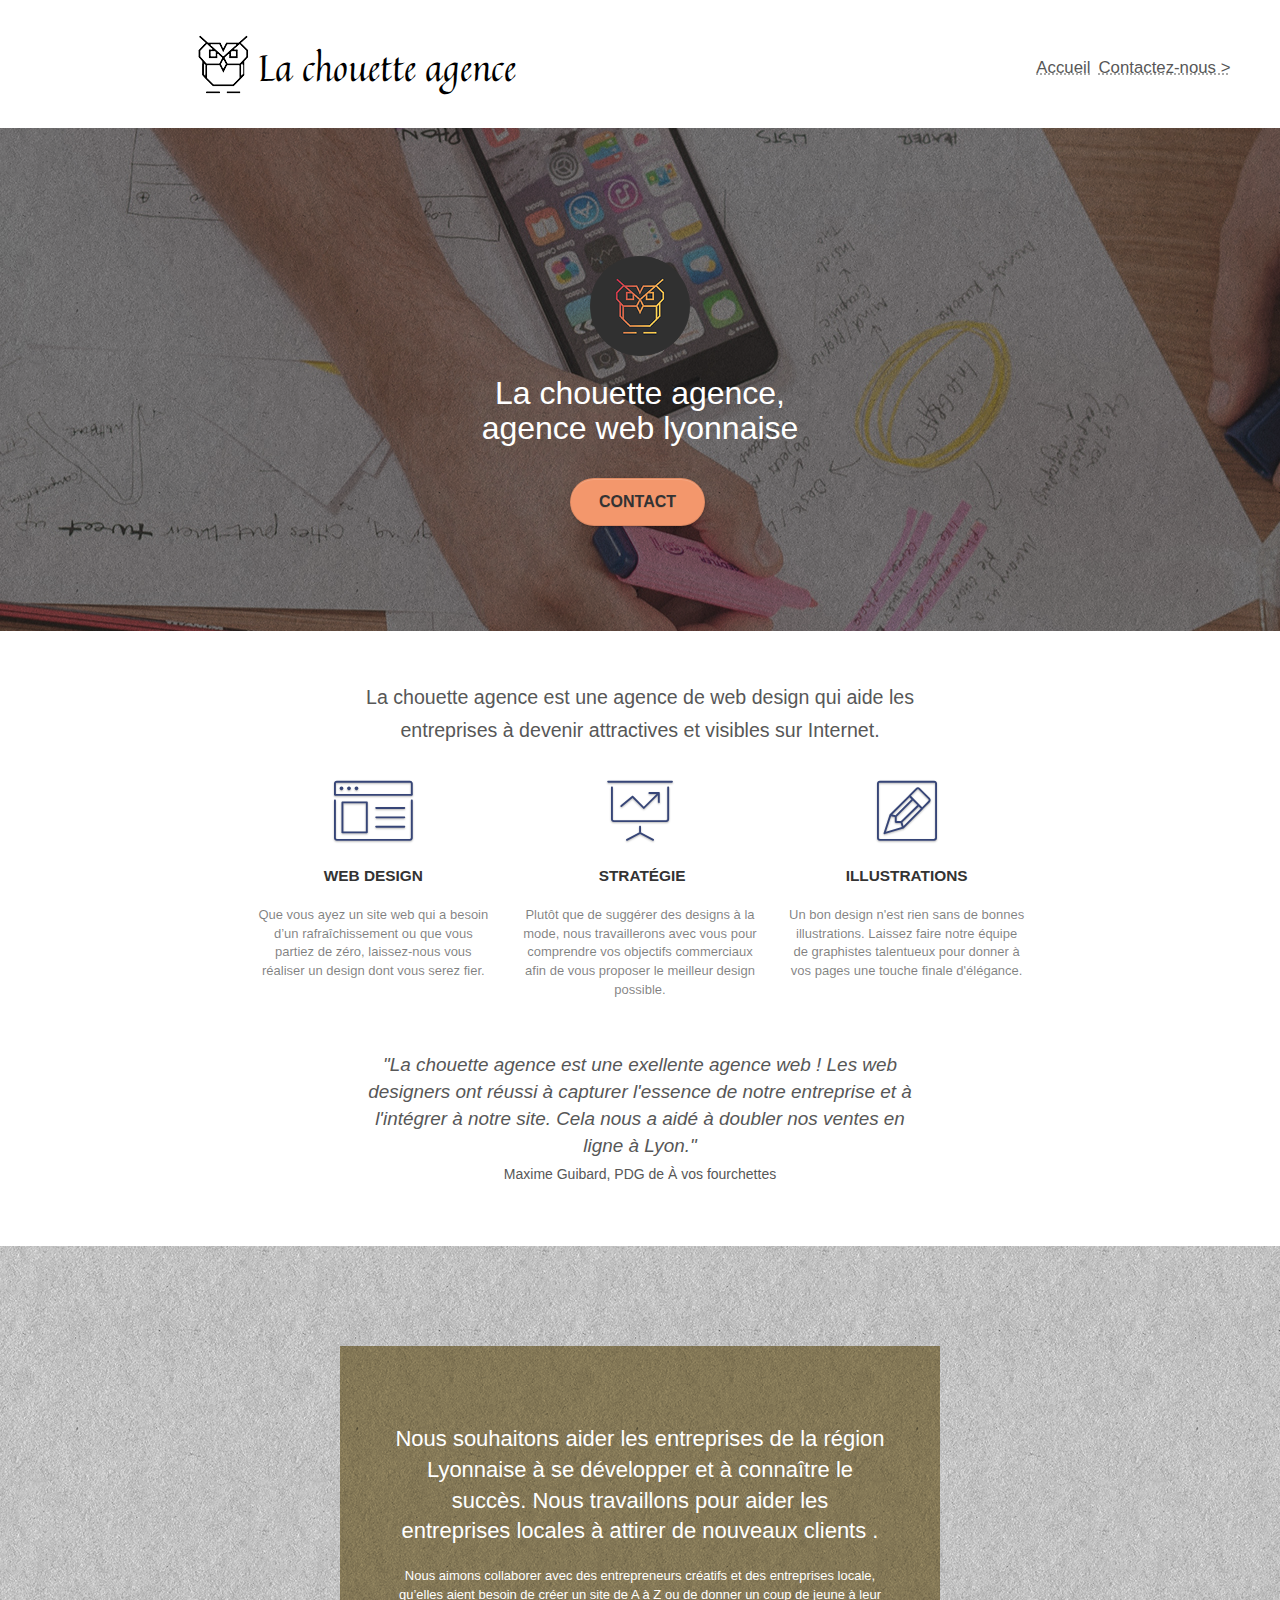
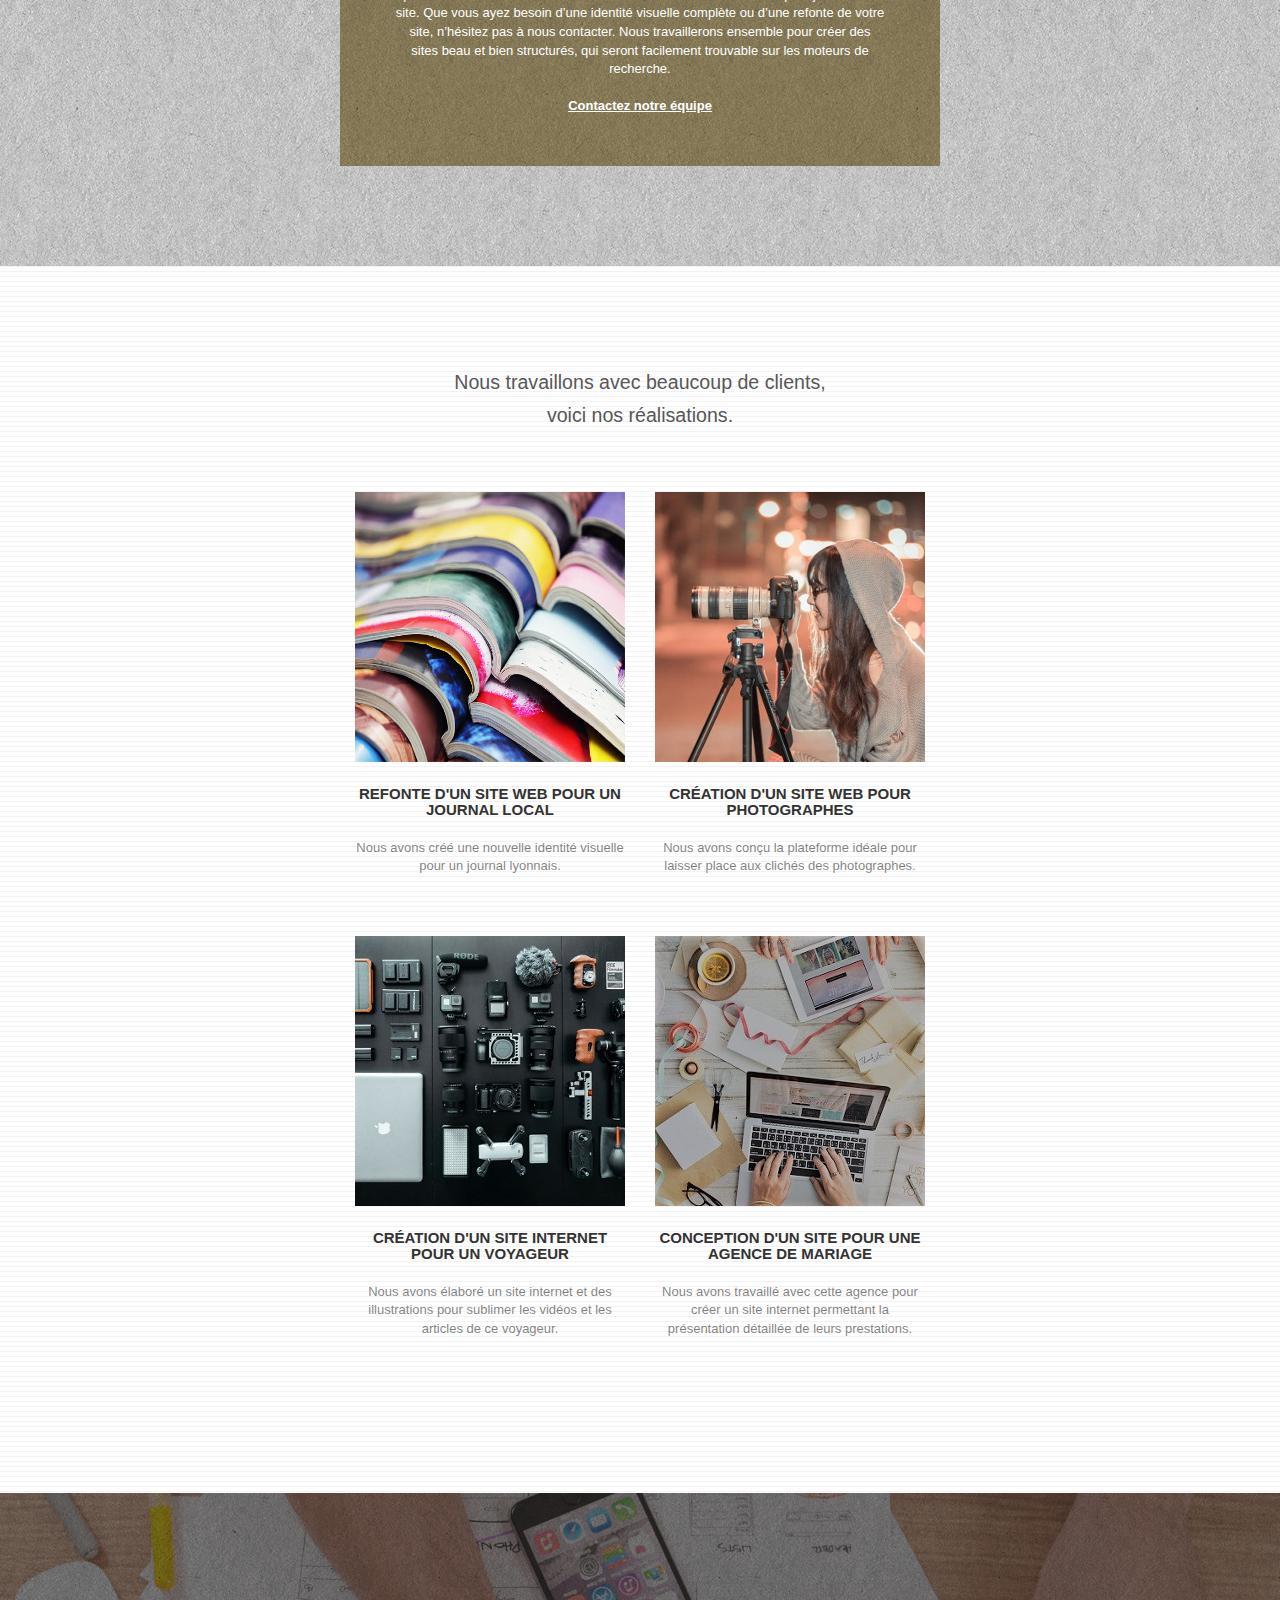
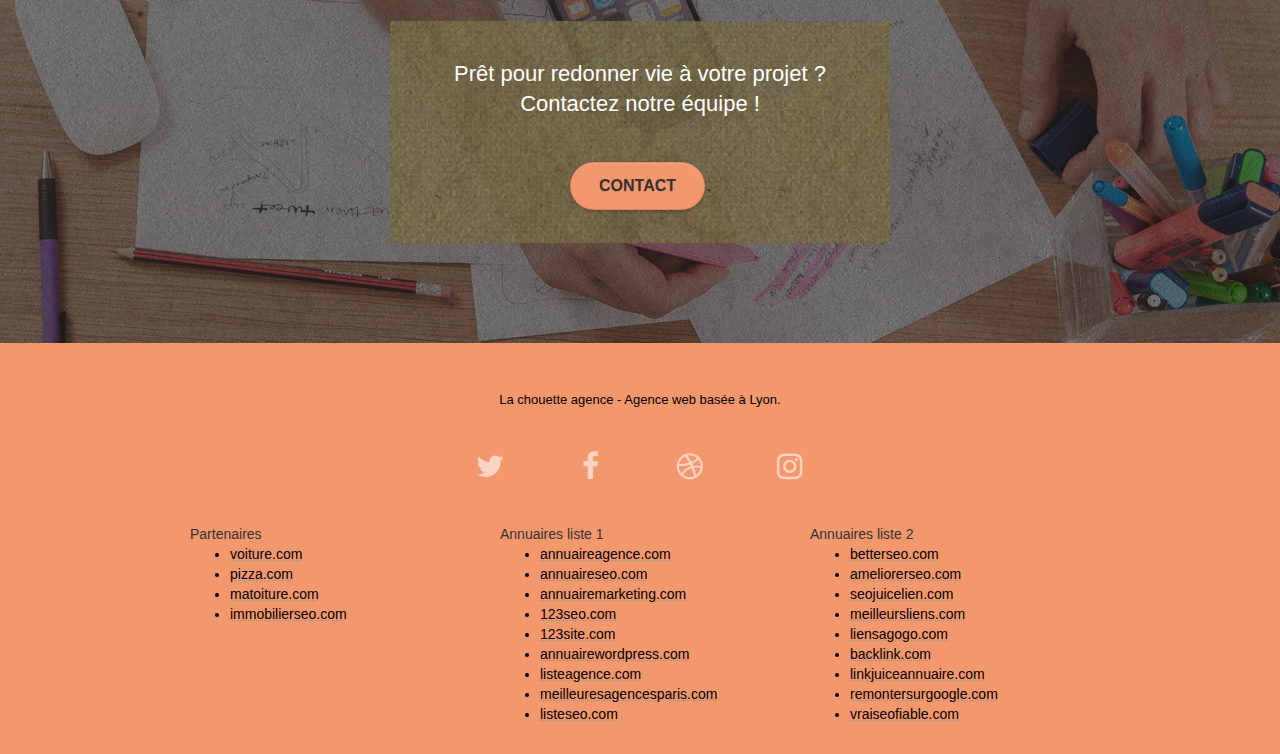
<file: index.html>
<!doctype html>
<html lang="fr-FR">

  <head>
      <meta charset="utf-8">
      <meta name="keywords" content="seo, google, site web, site internet, agence design lyon, agence design, agence design,agence design,agence design,agence design,agence design,agence design,agence design,agence design">
      <meta name="description" content="La chouette agence est une agence de webdesign sur Lyonnaise, prenez contact avec nous pour réaliser vos projets web et communications graphiques. Découvrez notre site internet pour découvrire notre traille.">
      <meta name="robots" content="all" />
      <meta name="viewport" content="width=device-width, initial-scale=1.0, viewport-fit=cover">
      <link rel="shortcut icon" type="image/png" href="favicon.jpg">

      <link rel="stylesheet" type="text/css" href="./css/bootstrap.min.css">
      <link rel="stylesheet" type="text/css" href="style.min.css">
      <link rel="stylesheet" type="text/css" href="./css/font-awesome.css">
      <link rel="stylesheet" type="text/css" href="./css/et-line.css">

      <script src="./js/jquery-2.1.0.js"></script>
      <script src="./js/bootstrap.js"></script>
      <script src="./js/blocs.js"></script>
      <script src="./js/jquery.touchSwipe.js" defer></script>
      <script src="./js/gmaps.js"></script>

      <title>Présentation de la Chouette Agence</title>

      <!-- Analytics -->

      <!-- Analytics END -->

  </head>

  <body>
      <div class="top">

          <header>
              <div class="titre">

                  <div class="chouette">
                      <img src="img/chouette.png" alt="Logo de la chouette agence">
                  </div>
                  <div class="nom">
                      <h1><a href="index.html">La chouette agence</a></h1>
                  </div>
              </div>

          </header>

          <nav>
              <ul>
                  <li>
                      <a href="index.html">Accueil</a>
                  </li>
                  <li>
                      <a href="contact.html">Contactez-nous &gt;</a>
                  </li>
              </ul>
          </nav>

      </div>
      <!-- Principal conteneur -->
      <div class="page-container">

          <!-- bloc-0 -->

          <!-- bloc-0 END -->

          <!-- bloc-1-presentation -->
          <div class="bloc bgc-dark-slate-blue bg-banniere d-bloc bg-t-edge bloc-bg-texture texture-paper b-parallax" id="bloc-1-hero">
              <div class="container bloc-lg">
                  <div class="row tight-width-whitespace">
                      <div class="col-sm-12">
                          <img src="img/logo.png" class="center-block image-resize-mode" width="100" alt="La chouette agence, agence web paris, création logo paris" />
                          <h1 class="text-center hero-bloc-text tc-white ">La chouette agence,
                            <br> agence web lyonnaise</h1>
                          <div class="text-center">
                              <a href="contact.html" class="btn btn-lg btn-clean btn-rd cta-hero btn-atomic-tangerine" id="cta-hero">Contact</a>
                          </div>
                      </div>
                  </div>
              </div>
          </div>
          <!-- bloc-1-presentation END -->

          <!-- bloc-2-services -->
          <div class="bloc bgc-white l-bloc" id="bloc-2-services">
              <div class="container bloc-md">

                  <div class="texte text-center">
                      <p>La chouette agence est une agence de web design qui aide les entreprises à devenir attractives et visibles sur Internet.</p>
                  </div>

                  <div class="row voffset-lg med-width-whitespace">
                      <div class="col-sm-4">
                          <div class="text-center">
                              <span class="et-icon-browser sm-shadow icon-dark-slate-blue icons icon-lg"></span>
                          </div>
                          <h2 class="titreIcons mg-md text-center">Web design</h2>
                          <p class="text-center ">Que vous ayez un site web qui a besoin d&rsquo;un rafraîchissement ou que vous partiez de zéro, laissez-nous vous réaliser un design dont vous serez fier.</p>
                      </div>
                      <div class="col-sm-4">
                          <div class="text-center">
                              <span class="et-icon-presentation sm-shadow icon-dark-slate-blue icons icon-lg"></span>
                          </div>
                          <h2 class="titreIcons mg-md text-center">&nbsp;Stratégie</h2>
                          <p class="text-center ">Plutôt que de suggérer des designs à la mode, nous travaillerons avec vous pour comprendre vos objectifs commerciaux afin de vous proposer le meilleur design possible.
                            <br></p>
                      </div>
                      <div class="col-sm-4">
                          <div class="text-center">
                              <span class="et-icon-edit sm-shadow icon-dark-slate-blue icons icon-lg"></span>
                          </div>
                          <h2 class="titreIcons mg-md text-center">Illustrations</h2>
                          <p class="text-center ">Un bon design n'est rien sans de bonnes illustrations. Laissez faire notre équipe de graphistes talentueux pour donner à vos pages une touche finale d'élégance.</p>
                      </div>
                  </div>

                  <div class="texteCitation text-center">
                      <p>"La chouette agence est une exellente agence web ! Les web designers ont réussi à capturer l'essence de notre entreprise et à l'intégrer à notre site. Cela nous a aidé à doubler nos ventes en ligne à Lyon."
                          <br> <span>Maxime Guibard, PDG de À vos fourchettes</span> </p>
                  </div>

              </div>
          </div>
          <!-- bloc-2-services END -->

          <!-- bloc-3-what-i-do -->
          <div class="bloc tc-white bgc-atomic-tangerine bg-presentation d-bloc bloc-bg-texture texture-paper b-parallax" id="bloc-3-what-i-do">
              <div class="container bloc-lg">
                  <div class="row tight-width-whitespace black-background">
                      <div class="col-sm-12">
                          <h2 class="mg-md text-center tc-white">Nous souhaitons aider les entreprises de la région Lyonnaise à se développer et à connaître le succès. Nous travaillons pour aider les entreprises locales à attirer de nouveaux clients .
                            <br></h2>
                          <p class="text-center white">
                              Nous aimons collaborer avec des entrepreneurs créatifs et des entreprises locale, qu’elles aient besoin de créer un site de A à Z ou de donner un coup de jeune à leur site. Que vous ayez besoin d’une identité visuelle complète ou d’une refonte de votre site, n’hésitez pas à nous contacter. Nous travaillerons ensemble pour créer des sites beau et bien structurés, qui seront facilement trouvable sur les moteurs de recherche.
                              <br>
                              <br><a class="ltc-white bold-link" href="contact.html">Contactez notre équipe</a>
                              <br>
                          </p>
                      </div>
                  </div>
              </div>
          </div>
          <!-- bloc-3-what-i-do END -->

          <!-- bloc-4-portfolio -->
          <div class="bloc bgc-white bg-lines-h2-bg bg-repeat l-bloc" id="bloc-4-portfolio">
              <div class="container bloc-lg">
                  <div class="row">
                      <div class="texte text-center">
                          <p>Nous travaillons avec beaucoup de clients,
                              <br>voici nos réalisations. </p>
                      </div>
                  </div>
                  <div class="row tight-width-whitespace portfolio-row">
                      <div class="col-sm-6">
                          <a href="#" data-lightbox="img/1.jpg" data-gallery-id="gallery-1" data-caption="Refonte d'un site web pour un journal local" data-frame="snapshot-lb"><img src="img/1.jpg" alt="Une photo représentant des magazines insérés les uns dans les autres. Photo illustrant refonte site web journal" class="img-responsive portfolio-thumb" /></a>
                          <h3 class="mg-md text-center">Refonte d'un site web pour un journal local</h3>
                          <p class="text-center">Nous avons créé une nouvelle identité visuelle pour un journal lyonnais.</p>
                      </div>
                      <div class="col-sm-6">
                          <a href="#" data-lightbox="img/2.jpg" data-gallery-id="gallery-1" data-caption="Création d'un site web pour photographes" data-frame="snapshot-lb"><img src="img/2.jpg" class="img-responsive portfolio-thumb" alt="Une photo représentant une photographe derrière son appareil photo qui est posé sur un trépied. La scène se passe de nuit, à l’extérieure. En arrière plan, on voit les lumières de la ville sous forme de hello floues. Photo illustrant la création d'un site web pour photographes" /></a>
                          <h3 class="mg-md text-center">Création d'un site web pour photographes</h3>
                          <p class="text-center">Nous avons conçu la plateforme idéale pour laisser place aux clichés des photographes.</p>
                      </div>
                  </div>
                  <div class="row tight-width-whitespace portfolio-row">
                      <div class="col-sm-6">
                          <a href="#" data-lightbox="img/3.jpg" data-gallery-id="gallery-1" data-caption="Création d'un site internet pour un voyageur" data-frame="snapshot-lb"><img src="img/3.jpg" class="img-responsive portfolio-thumb" alt="Une photo représentant du matériel de prise de vue, un drone et un ordinateur, vus du dessus. Photo illustrant la création d'un site web pour voyageur." /></a>
                          <h3 class="mg-md text-center">Création d'un site internet pour un voyageur</h3>
                          <p class="text-center">Nous avons élaboré un site internet et des illustrations pour sublimer les vidéos et les articles de ce voyageur.</p>
                      </div>
                      <div class="col-sm-6">
                          <a href="#" data-lightbox="img/4.jpg" data-gallery-id="gallery-1" data-caption="Conception d'un site pour une agence de mariage" data-frame="snapshot-lb"><img src="img/4.jpg" class="img-responsive portfolio-thumb" alt="Une photo vu du dessus, représentant une table de travaill, sur laquelle deux perssones travaillent sur un ordinateur et une tablette. Photo illustrant la création d'un site web pour agence de mariage" /></a>
                          <h3 class="mg-md text-center">Conception d'un site pour une agence de mariage</h3>
                          <p class="text-center">Nous avons travaillé avec cette agence pour créer un site internet permettant la présentation détaillée de leurs prestations.</p>
                      </div>
                  </div>
              </div>
          </div>
          <!-- bloc-4-portfolio END -->

          <!-- bloc-5-cta -->
          <div class="bloc bgc-dark-slate-blue bg-banniere d-bloc bloc-bg-texture texture-paper" id="bloc-5-cta">
              <div class="container bloc-lg">
                  <div class="row">
                      <div class="col-sm-12 text-center">
                          <div class="fondCouleur">
                              <h2 class="mg-md text-center tc-white">Prêt pour redonner vie à votre projet ?
                                <br>Contactez notre équipe !</h2>
                              <a href="contact.html" class="btn btn-atomic-tangerine btn-clean btn-rd btn-lg cta-hero">Contact</a>
                          </div>
                      </div>
                  </div>
              </div>
          </div>
          <!-- bloc-5-cta END -->

          <footer>

              <div class="container bloc-sm">
                  <div class="row">
                      <div class="col-sm-12">
                          <p class="text-center">La chouette agence - Agence web basée à Lyon.
                                                <br></p>
                          <div class="row row-no-gutters social">
                              <div class="col-sm-3">
                                  <div class="text-center">
                                      <a class="social" href="https://twitter.com/"><span class="fa fa-twitter icon-md"></span></a>
                                  </div>
                              </div>
                              <div class="col-sm-3">
                                  <div class="text-center">
                                      <a class="social" href="https://facebook.com/"><span class="fa fa-facebook icon-md"></span></a>
                                  </div>
                              </div>
                              <div class="col-sm-3">
                                  <div class="text-center">
                                      <a class="social" href="https://dribbble.com/ "><span class="fa fa-dribbble icon-md"></span></a>
                                  </div>
                              </div>
                              <div class="col-sm-3">
                                  <div class="text-center">
                                      <a class="social" href="https://www.instagram.com/"><span class="fa fa-instagram icon-md"></span></a>
                                  </div>
                              </div>

                          </div>
                          <div class="row">
                              <div class="col-sm-4">
                                  Partenaires
                                  <ul>
                                      <li><a href="voiture.com">voiture.com</a></li>
                                      <li><a href="pizza.com">pizza.com</a></li>
                                      <li><a href="matoiture.com">matoiture.com</a></li>
                                      <li><a href="immobilierseo.com">immobilierseo.com</a></li>
                                  </ul>
                              </div>
                              <div class="col-sm-4">
                                  Annuaires liste 1
                                  <ul>
                                      <li><a href="annuaireagence.com">annuaireagence.com</a></li>
                                      <li><a href="annuaireseo.com">annuaireseo.com</a></li>
                                      <li><a href="annuairemarketing.com">annuairemarketing.com</a></li>
                                      <li><a href="123seoture.com">123seo.com</a></li>
                                      <li><a href="123site.com">123site.com</a></li>
                                      <li><a href="annuairewordpress.com">annuairewordpress.com</a></li>
                                      <li><a href="listeagence.com">listeagence.com</a></li>
                                      <li><a href="meilleuresagencesparis.com">meilleuresagencesparis.com</a></li>
                                      <li><a href="listeseo.com">listeseo.com</a></li>
                                  </ul>
                              </div>
                              <div class="col-sm-4">
                                  Annuaires liste 2
                                  <ul>
                                      <li><a href="betterseo.com">betterseo.com</a></li>
                                      <li><a href="ameliorerseo.com">ameliorerseo.com</a></li>
                                      <li><a href="seojuicelien.com">seojuicelien.com</a></li>
                                      <li><a href="meilleursliens.com">meilleursliens.com</a></li>
                                      <li><a href="liensagogo.com">liensagogo.com</a></li>
                                      <li><a href="backlink.com">backlink.com</a></li>
                                      <li><a href="linkjuiceannuaire.com">linkjuiceannuaire.com</a></li>
                                      <li><a href="remontersurgoogle.com">remontersurgoogle.com</a></li>
                                      <li><a href="vraiseofiable.com">vraiseofiable.com</a></li>
                                  </ul>
                              </div>
                          </div>
                      </div>
                  </div>
              </div>

          </footer>

      </div>
      <!-- Principal conteneur END -->

  </body>

</html>
</file>
<file: css/et-line.css>
@font-face{font-family:et-line;src:url(../fonts/et-line.eot);src:url(../fonts/et-line.eot?#iefix) format('embedded-opentype'),url(../fonts/et-line.woff) format('woff'),url(../fonts/et-line.ttf) format('truetype'),url(../fonts/et-line.svg#et-line) format('svg');font-weight:400;font-style:normal}.et-icon-adjustments,.et-icon-alarmclock,.et-icon-anchor,.et-icon-aperture,.et-icon-attachment,.et-icon-bargraph,.et-icon-basket,.et-icon-beaker,.et-icon-bike,.et-icon-book-open,.et-icon-briefcase,.et-icon-browser,.et-icon-calendar,.et-icon-camera,.et-icon-caution,.et-icon-chat,.et-icon-circle-compass,.et-icon-clipboard,.et-icon-clock,.et-icon-cloud,.et-icon-compass,.et-icon-desktop,.et-icon-dial,.et-icon-document,.et-icon-documents,.et-icon-download,.et-icon-dribbble,.et-icon-edit,.et-icon-envelope,.et-icon-expand,.et-icon-facebook,.et-icon-flag,.et-icon-focus,.et-icon-gears,.et-icon-genius,.et-icon-gift,.et-icon-global,.et-icon-globe,.et-icon-googleplus,.et-icon-grid,.et-icon-happy,.et-icon-hazardous,.et-icon-heart,.et-icon-hotairballoon,.et-icon-hourglass,.et-icon-key,.et-icon-laptop,.et-icon-layers,.et-icon-lifesaver,.et-icon-lightbulb,.et-icon-linegraph,.et-icon-linkedin,.et-icon-lock,.et-icon-magnifying-glass,.et-icon-map,.et-icon-map-pin,.et-icon-megaphone,.et-icon-mic,.et-icon-mobile,.et-icon-newspaper,.et-icon-notebook,.et-icon-paintbrush,.et-icon-paperclip,.et-icon-pencil,.et-icon-phone,.et-icon-picture,.et-icon-pictures,.et-icon-piechart,.et-icon-presentation,.et-icon-pricetags,.et-icon-printer,.et-icon-profile-female,.et-icon-profile-male,.et-icon-puzzle,.et-icon-quote,.et-icon-recycle,.et-icon-refresh,.et-icon-ribbon,.et-icon-rss,.et-icon-sad,.et-icon-scissors,.et-icon-scope,.et-icon-search,.et-icon-shield,.et-icon-speedometer,.et-icon-strategy,.et-icon-streetsign,.et-icon-tablet,.et-icon-target,.et-icon-telescope,.et-icon-toolbox,.et-icon-tools,.et-icon-tools-2,.et-icon-trophy,.et-icon-tumblr,.et-icon-twitter,.et-icon-upload,.et-icon-video,.et-icon-wallet,.et-icon-wine{font-family:et-line;font-style:normal;font-weight:400;font-variant:normal;text-transform:none;line-height:1;-webkit-font-smoothing:antialiased;-moz-osx-font-smoothing:grayscale;display:inline-block}.et-icon-mobile:before{content:"\e000"}.et-icon-laptop:before{content:"\e001"}.et-icon-desktop:before{content:"\e002"}.et-icon-tablet:before{content:"\e003"}.et-icon-phone:before{content:"\e004"}.et-icon-document:before{content:"\e005"}.et-icon-documents:before{content:"\e006"}.et-icon-search:before{content:"\e007"}.et-icon-clipboard:before{content:"\e008"}.et-icon-newspaper:before{content:"\e009"}.et-icon-notebook:before{content:"\e00a"}.et-icon-book-open:before{content:"\e00b"}.et-icon-browser:before{content:"\e00c"}.et-icon-calendar:before{content:"\e00d"}.et-icon-presentation:before{content:"\e00e"}.et-icon-picture:before{content:"\e00f"}.et-icon-pictures:before{content:"\e010"}.et-icon-video:before{content:"\e011"}.et-icon-camera:before{content:"\e012"}.et-icon-printer:before{content:"\e013"}.et-icon-toolbox:before{content:"\e014"}.et-icon-briefcase:before{content:"\e015"}.et-icon-wallet:before{content:"\e016"}.et-icon-gift:before{content:"\e017"}.et-icon-bargraph:before{content:"\e018"}.et-icon-grid:before{content:"\e019"}.et-icon-expand:before{content:"\e01a"}.et-icon-focus:before{content:"\e01b"}.et-icon-edit:before{content:"\e01c"}.et-icon-adjustments:before{content:"\e01d"}.et-icon-ribbon:before{content:"\e01e"}.et-icon-hourglass:before{content:"\e01f"}.et-icon-lock:before{content:"\e020"}.et-icon-megaphone:before{content:"\e021"}.et-icon-shield:before{content:"\e022"}.et-icon-trophy:before{content:"\e023"}.et-icon-flag:before{content:"\e024"}.et-icon-map:before{content:"\e025"}.et-icon-puzzle:before{content:"\e026"}.et-icon-basket:before{content:"\e027"}.et-icon-envelope:before{content:"\e028"}.et-icon-streetsign:before{content:"\e029"}.et-icon-telescope:before{content:"\e02a"}.et-icon-gears:before{content:"\e02b"}.et-icon-key:before{content:"\e02c"}.et-icon-paperclip:before{content:"\e02d"}.et-icon-attachment:before{content:"\e02e"}.et-icon-pricetags:before{content:"\e02f"}.et-icon-lightbulb:before{content:"\e030"}.et-icon-layers:before{content:"\e031"}.et-icon-pencil:before{content:"\e032"}.et-icon-tools:before{content:"\e033"}.et-icon-tools-2:before{content:"\e034"}.et-icon-scissors:before{content:"\e035"}.et-icon-paintbrush:before{content:"\e036"}.et-icon-magnifying-glass:before{content:"\e037"}.et-icon-circle-compass:before{content:"\e038"}.et-icon-linegraph:before{content:"\e039"}.et-icon-mic:before{content:"\e03a"}.et-icon-strategy:before{content:"\e03b"}.et-icon-beaker:before{content:"\e03c"}.et-icon-caution:before{content:"\e03d"}.et-icon-recycle:before{content:"\e03e"}.et-icon-anchor:before{content:"\e03f"}.et-icon-profile-male:before{content:"\e040"}.et-icon-profile-female:before{content:"\e041"}.et-icon-bike:before{content:"\e042"}.et-icon-wine:before{content:"\e043"}.et-icon-hotairballoon:before{content:"\e044"}.et-icon-globe:before{content:"\e045"}.et-icon-genius:before{content:"\e046"}.et-icon-map-pin:before{content:"\e047"}.et-icon-dial:before{content:"\e048"}.et-icon-chat:before{content:"\e049"}.et-icon-heart:before{content:"\e04a"}.et-icon-cloud:before{content:"\e04b"}.et-icon-upload:before{content:"\e04c"}.et-icon-download:before{content:"\e04d"}.et-icon-target:before{content:"\e04e"}.et-icon-hazardous:before{content:"\e04f"}.et-icon-piechart:before{content:"\e050"}.et-icon-speedometer:before{content:"\e051"}.et-icon-global:before{content:"\e052"}.et-icon-compass:before{content:"\e053"}.et-icon-lifesaver:before{content:"\e054"}.et-icon-clock:before{content:"\e055"}.et-icon-aperture:before{content:"\e056"}.et-icon-quote:before{content:"\e057"}.et-icon-scope:before{content:"\e058"}.et-icon-alarmclock:before{content:"\e059"}.et-icon-refresh:before{content:"\e05a"}.et-icon-happy:before{content:"\e05b"}.et-icon-sad:before{content:"\e05c"}.et-icon-facebook:before{content:"\e05d"}.et-icon-twitter:before{content:"\e05e"}.et-icon-googleplus:before{content:"\e05f"}.et-icon-rss:before{content:"\e060"}.et-icon-tumblr:before{content:"\e061"}.et-icon-linkedin:before{content:"\e062"}.et-icon-dribbble:before{content:"\e063"}
</file>
<file: style.min.css>
@import url("https://fonts.googleapis.com/css2?family=Quintessential&display=swap");body{margin:0;padding:0;background:#FFF;overflow-x:hidden;-webkit-font-smoothing:antialiased;-moz-osx-font-smoothing:grayscale}@media screen and (max-width: 778){body{width:779px}}a{text-decoration:underline dotted #999}a:focus{background-color:#FFB300;border-radius:3px;text-decoration:underline red}.nom a,.btn{text-decoration:none}.btn:focus{border-radius:40px}.top{display:flex;justify-content:space-around;margin:2em}header{display:flex;margin-left:11em;width:33%}header h1,header h1 a{color:black !important;font-family:'Quintessential', cursive}header img{margin-right:0.5em}@media screen and (max-width: 768px){header img{margin-top:32%}}@media screen and (max-width: 768px){header{margin-left:-3em}header h1,header h1 a{font-size:22px}}.titre{display:flex;flex-direction:row}nav{width:50%}nav ul{margin-top:4.5%;display:flex;flex-direction:row;justify-content:flex-end;list-style:none}nav li{margin-right:8px;font-size:1.2em}nav a{color:#575757}@media screen and (max-width: 768px){nav{width:40%;margin-top:2em}nav ul{flex-direction:column}nav li{font-size:1.1em;letter-spacing:-1px}}.texte,.texteCitation{margin-left:auto;margin-right:auto}.texte p,.texteCitation p{font-family:sans-serif;color:#575757}.texte{width:613px}.texte p{font-size:1.4em;font-style:normal;line-height:33px}@media screen and (max-width: 768px){.texte{width:300px}}.titreIcons{font-family:helvetica;font-size:1.1em;text-transform:uppercase;font-weight:700;color:#333 !important}.texteCitation{margin-top:3em;width:562px}.texteCitation p{font-size:1.35em;font-style:italic}.texteCitation p span{font-size:14px;font-style:normal}@media screen and (max-width: 768px){.texteCitation{width:300px}}.fondCouleur{background-image:url(img/dots-bg.png),url(img/texture-paper.png);background-color:rgba(165,147,99,0.8);width:50%;margin-left:auto;margin-right:auto;padding:2em}@media screen and (max-width: 768px){.fondCouleur{width:83%}}@media screen and (max-width: 768px){.col-sm-6 img{margin-left:auto;margin-right:auto}}.col-sm-12{margin-top:2em}a,button{transition:all .3s ease-in-out;outline:none !important}a:hover{text-decoration:none;cursor:pointer}#page-loading-blocs-notifaction{position:fixed;top:0;bottom:0;width:100%;z-index:100000;background:#fff url("img/pageload-spinner.gif") no-repeat center center}.bloc{width:100%;clear:both;background:50% 50% no-repeat;padding:0 50px;-webkit-background-size:cover;-moz-background-size:cover;-o-background-size:cover;background-size:cover;position:relative}.bloc .container{padding-left:0;padding-right:0}.bloc-lg{padding:100px 50px}.bloc-md{padding:50px}.bloc-sm{padding:20px 50px}.bg-center,.bg-l-edge,.bg-r-edge,.bg-t-edge,.bg-b-edge,.bg-tl-edge,.bg-bl-edge,.bg-tr-edge,.bg-br-edge,.bg-repeat{-webkit-background-size:auto !important;-moz-background-size:auto !important;-o-background-size:auto !important;background-size:auto !important}.bg-repeat{background:repeat}.bg-t-edge{background:top no-repeat}.bloc-bg-texture::before{content:"";background-size:2px 2px;position:absolute;top:0;bottom:0;left:0;right:0}.texture-paper::before{background:url("img/texture-paper.png");background-size:280px 280px}.b-parallax{background-attachment:fixed}.d-bloc{color:rgba(255,255,255,0.7)}.d-bloc button:hover{color:rgba(255,255,255,0.9)}.d-bloc .icon-round,.d-bloc .icon-square,.d-bloc .icon-rounded,.d-bloc .icon-semi-rounded-a,.d-bloc .icon-semi-rounded-b{border-color:rgba(255,255,255,0.9)}.d-bloc .divider-h span{border-color:rgba(255,255,255,0.2)}.d-bloc .a-btn,.d-bloc .navbar a,.d-bloc .navbar-brand,.d-bloc a .icon-sm,.d-bloc a .icon-md,.d-bloc a .icon-lg,.d-bloc a .icon-xl,.d-bloc h1 a,.d-bloc h2 a,.d-bloc h3 a,.d-bloc h4 a,.d-bloc h5 a,.d-bloc h6 a,.d-bloc p a{color:rgba(255,255,255,0.6)}.d-bloc .a-btn:hover,.d-bloc .navbar a:hover,.d-bloc .navbar-brand:hover,.d-bloc a:hover .icon-sm,.d-bloc a:hover .icon-md,.d-bloc a:hover .icon-lg,.d-bloc a:hover .icon-xl,.d-bloc h1 a:hover,.d-bloc h2 a:hover,.d-bloc h3 a:hover,.d-bloc h4 a:hover,.d-bloc h5 a:hover,.d-bloc h6 a:hover,.d-bloc p a:hover{color:#fff}.d-bloc .navbar-toggle .icon-bar{background:#fff}.d-bloc .btn-wire,.d-bloc .btn-wire:hover{color:#fff;border-color:#fff}.d-bloc .panel{color:rgba(0,0,0,0.5)}.d-bloc .panel button:hover{color:rgba(0,0,0,0.7)}.d-bloc .panel icon{border-color:rgba(0,0,0,0.7)}.d-bloc .panel .divider-h span{border-color:rgba(0,0,0,0.1)}.d-bloc .panel .a-btn{color:rgba(0,0,0,0.6)}.d-bloc .panel .a-btn:hover{color:#000}.d-bloc .panel .btn-wire,.d-bloc .panel .btn-wire:hover{color:rgba(0,0,0,0.7);border-color:rgba(0,0,0,0.3)}.d-bloc .panel,.l-bloc{color:rgba(0,0,0,0.5)}.d-bloc .panel button:hover,.l-bloc button:hover{color:rgba(0,0,0,0.7)}.l-bloc .icon-round,.l-bloc .icon-square,.l-bloc .icon-rounded,.l-bloc .icon-semi-rounded-a,.l-bloc .icon-semi-rounded-b{border-color:rgba(0,0,0,0.7)}.d-bloc .panel .divider-h span,.l-bloc .divider-h span{border-color:rgba(0,0,0,0.1)}.d-bloc .panel .a-btn,.l-bloc .a-btn,.l-bloc .navbar a,.l-bloc .navbar-brand,.l-bloc a .icon-sm,.l-bloc a .icon-md,.l-bloc a .icon-lg,.l-bloc a .icon-xl,.l-bloc h1 a,.l-bloc h2 a,.l-bloc h3 a,.l-bloc h4 a,.l-bloc h5 a,.l-bloc h6 a,.l-bloc p a{color:rgba(0,0,0,0.6)}.d-bloc .panel .a-btn:hover,.l-bloc .a-btn:hover,.l-bloc .navbar a:hover,.l-bloc .navbar-brand:hover,.l-bloc a:hover .icon-sm,.l-bloc a:hover .icon-md,.l-bloc a:hover .icon-lg,.l-bloc a:hover .icon-xl,.l-bloc h1 a:hover,.l-bloc h2 a:hover,.l-bloc h3 a:hover,.l-bloc h4 a:hover,.l-bloc h5 a:hover,.l-bloc h6 a:hover,.l-bloc p a:hover{color:#000}.l-bloc .navbar-toggle .icon-bar{color:rgba(0,0,0,0.6)}.d-bloc .panel .btn-wire,.d-bloc .panel .btn-wire:hover,.l-bloc .btn-wire,.l-bloc .btn-wire:hover{color:rgba(0,0,0,0.7);border-color:rgba(0,0,0,0.3)}.voffset{margin-top:30px}.voffset-lg{margin-top:80px}.row-no-gutters{margin-right:0;margin-left:0}.row.row-no-gutters>[class^="col-"],.row.row-no-gutters>[class*=" col-"]{padding-right:0;padding-left:0}#bloc-1-hero h1{font-size:32px}.navbar{margin-bottom:0;z-index:1}.navbar-brand{height:auto;padding:3px 15px;font-size:25px;font-weight:normal;font-weight:600;line-height:44px}.navbar-brand img{max-height:200px;margin:0 5px 0 0;display:inline}.navbar-brand img[src$=svg]{min-width:100px}.nav-center .navbar-brand img{margin:0}.navbar .nav{padding-top:2px;margin-right:-16px;float:right;z-index:1}.nav>li{float:left;margin-top:4px;font-size:16px}.navbar-nav .open .dropdown-menu>li>a{text-align:inherit}.nav>li a:hover,.nav>li a:focus{background:transparent}.navbar-toggle{margin:10px 10px 0 0;border:0px}.navbar-toggle:hover{background:transparent !important}.navbar-toggle .icon-bar{background-color:rgba(0,0,0,0.5);width:26px}.nav-invert .navbar .nav{float:left}.nav-invert .navbar-header,.nav-invert .navbar-brand{float:right;position:relative;z-index:2}@media (min-width: 768px){.site-navigation{position:absolute;top:50%;right:20px;transform:translate(0, -50%);-webkit-transform:translateY(-50%)}.nav>li .dropdown-menu a,.nav>li .dropdown-menu a:hover{color:#484848}.nav-invert .site-navigation{left:0;right:0}.nav-center{text-align:center}.nav-center .navbar-header{width:100%}.nav-center .navbar-header,.nav-center .navbar-brand,.nav-center .nav>li{float:none;display:inline-block}.nav-center .site-navigation{position:relative;width:100%;right:0;margin-right:0px;margin-top:20px}.nav-center.mini-nav .navbar-toggle{float:none;margin:10px auto 0}}.nav>li>.dropdown a{background:none !important;display:block;padding:14px 15px}nav .caret{margin:0 5px}.dropdown-menu .dropdown-menu{top:-8px;left:100%}.dropdown-menu .dropmenu-flow-right{top:100%;left:0;margin-left:-1px;border-top-left-radius:0;border-top-right-radius:0}.dropdown-menu .dropdown span{border:4px solid black;border-top-color:transparent;border-right-color:transparent;border-bottom-color:transparent;margin:6px -5px 0 0 !important;float:right}.mg-md{margin-top:10px;margin-bottom:20px}.mg-lg{margin-top:10px;margin-bottom:40px}.btn{margin:0 5px 5px 0}.btn.pull-right{margin:0 0 5px 5px}.btn-d,.btn-d:hover,.btn-d:focus{color:#FFF;background:rgba(0,0,0,0.3)}button{outline:none !important}.btn-rd{border-radius:40px}.btn-clean{border:1px solid rgba(0,0,0,0.08);border-bottom-color:rgba(0,0,0,0.1);text-shadow:0 1px 0 rgba(0,0,1,0.1);box-shadow:0 1px 3px rgba(0,0,1,0.25),inset 0 1px 0 0 rgba(255,255,255,0.15)}.icon-md{font-size:30px !important}.icon-lg{font-size:60px !important}.sm-shadow{text-shadow:0 1px 2px rgba(0,0,0,0.3)}.panel-sq,.panel-sq .panel-heading,.panel-sq .panel-footer{border-radius:0}.panel-rd{border-radius:30px}.panel-rd .panel-heading{border-radius:29px 29px 0 0}.panel-rd .panel-footer{border-radius:0 0 29px 29px}.form-control{border-color:rgba(0,0,0,0.1);box-shadow:none}.scrollToTop{width:40px;height:40px;position:fixed;bottom:20px;right:20px;opacity:0;z-index:500;transition:all .3s ease-in-out}.scrollToTop span{margin-top:6px}.showScrollTop{font-size:14px;opacity:1}a[data-lightbox]{position:relative;display:block;text-align:center}a[data-lightbox]:hover::before{content:"+";font-family:"HelveticaNeue-Light", "Helvetica Neue Light", "Helvetica Neue", Helvetica, Arial;font-size:32px;width:50px;height:50px;margin-left:-25px;border-radius:50%;background:rgba(0,0,0,0.6);color:#FFF;font-weight:100;z-index:1;position:absolute;top:50%;transform:translateY(-50%);-webkit-transform:translateY(-50%)}a[data-lightbox]:hover img{opacity:0.6;-webkit-animation-fill-mode:none;animation-fill-mode:none}#lightbox-modal{display:flex;align-items:center}#lightbox-modal .modal-dialog{width:90%;max-width:900px;margin:0 auto 0}#lightbox-modal .modal-dialog img{max-height:90vh;margin:0 auto}.lightbox-caption{padding:20px;color:#FFF;background:rgba(0,0,0,0.5);position:absolute;left:15px;right:15px;bottom:5px}.close-lightbox{color:#FFF;font-size:30px;position:absolute;top:20px;right:20px;z-index:20;background:rgba(0,0,0,0.5);border:none;line-height:30px;padding:0 9px 5px;opacity:0.3}.close-lightbox:hover,.next-lightbox:hover,.prev-lightbox:hover{opacity:1.0;color:#FFF}.next-lightbox,.prev-lightbox{font-size:20px;color:rgba(255,255,255,0.9);background:rgba(0,0,0,0.5);transition:all .2s ease-in-out;position:absolute;top:45%;z-index:1;opacity:0.4}.next-lightbox{padding:6px 8px 1px 13px;right:25px}.prev-lightbox{padding:6px 13px 1px 10px;left:25px}.snapshot-lb .modal-body{padding-bottom:45px}.snapshot-lb .lightbox-caption{padding:0;color:rgba(0,0,0,0.5);background:none}h1,h2,h3,h4,h5,h6,p,label,.btn,a{font-family:"helvetica";font-weight:400}.container{max-width:1000px}.hero-bloc-text{font-size:38px}.hero-bloc-text-sub{font-size:36px}.statement-bloc-text{line-height:26px;font-style:italic;font-size:20px;text-align:center;font-weight:lighter;max-width:520px;margin:auto auto auto auto}p{font-size:13px}@media screen and (max-width: 768px){p{font-size:14px}}.tight-width-whitespace{max-width:600px;margin:auto auto auto auto}.h1{font-size:20px;font-family:"Open Sans"}.cta-hero{margin-top:22px;color:#fff !important;text-transform:uppercase;padding:12px 28px 12px 28px;font-size:16px;font-weight:700}.social{max-width:400px;margin:auto auto auto auto}h2{font-size:22px;line-height:1.4em}h3{font-size:15px;text-transform:uppercase;font-weight:700;color:#333 !important}.med-width-whitespace{max-width:800px;margin:auto auto auto auto;box-shadow:0px 0px 0px #000000}h1{color:#333 !important}h4{color:#333 !important}.icons{margin-bottom:14px;margin-top:24px}.white{color:#fff !important}.portfolio-thumb{margin-bottom:24px}.portfolio-row{margin-bottom:44px;margin-top:50px}.avatar{box-shadow:0px 4px 9px rgba(0,0,0,0.3)}.black-background{background-color:rgba(165,147,99,0.9);padding:40px 40px 40px 40px}.bold-link{font-weight:900;text-decoration:underline !important}.bgc-white{background-color:#FFFFFF}.bgc-dark-slate-blue{background-color:#364577}footer{background-color:#F3976C}footer p,footer a,footer ul,footer li{color:black !important}footer .fa{color:#fad4c3;transition:all 400ms}footer .fa:hover{color:white}@media screen and (max-width: 768px){footer .fa{margin:.5em}}@media screen and (max-width: 768px){.row{margin-left:auto;margin-right:auto}}.row-no-gutters{margin-top:3em}.bloc-sm>div:nth-child(1)>div:nth-child(1)>div:nth-child(3){margin-top:3em}.tc-white{color:#fff !important}.btn-atomic-tangerine{background:#F3976C;color:#333 !important}.btn-atomic-tangerine:hover{background:#c27956 !important;color:#fff !important}.ltc-white{color:#fff !important}.ltc-white:hover{color:#ccc !important}.ltc-atomic-tangerine{color:#F3976C !important}.ltc-atomic-tangerine:hover{color:#c27956 !important}.icon-dark-slate-blue{color:#364577 !important;border-color:#364577 !important}.bg-dots-bg{background-image:url("img/dots-bg.png");background-color:#f3976c}.bg-lines-h2-bg{background-image:url("img/lines-h2-bg.png")}.bg-banniere{background-image:url("img/la-chouette-agence-banniere.jpg")}.bg-presentation{background-image:url("img/image-de-presentation.jpg")}@media (max-width: 1024px){.bloc{padding-left:20px;padding-right:20px}.bloc.full-width-bloc,.bloc-tile-2.full-width-bloc .container,.bloc-tile-3.full-width-bloc .container,.bloc-tile-4.full-width-bloc .container{padding-left:0;padding-right:0}}@media (max-width: 992px) and (min-width: 768px){.navbar .nav{max-width:80%}.nav-center.navbar .nav{max-width:100%}}@media only screen and (max-width: 768px) and (orientation: landscape){.b-parallax{background-attachment:scroll}}@media only screen and (max-width: 1024px) and (-webkit-min-device-pixel-ratio: 1.5){.b-parallax{background-attachment:scroll}}@media (max-width: 991px){.container{width:100%}.b-parallax{background-attachment:scroll}.page-container,#hero-bloc{overflow-x:hidden;position:relative}.bloc-group,.bloc-group .bloc{display:block;width:100%}.bloc-fill-screen .fill-bloc-top-edge,.bloc-fill-screen .fill-bloc-bottom-edge{padding:0 20px}}@media (max-width: 767px){.page-container{overflow-x:hidden;position:relative}h1,h2,h3,h4,h5,h6,p,#disqus_thread{padding-left:10px !important;padding-right:10px !important}.b-parallax{background-attachment:scroll}.navbar .nav{padding-top:0;border-top:1px solid rgba(0,0,0,0.2);float:none !important}.navbar.row{margin-left:0;margin-right:0}.site-navigation{position:inherit;transform:none;-webkit-transform:none;-ms-transform:none}.nav>li{margin-top:0;border-bottom:1px solid rgba(0,0,0,0.1);background:rgba(0,0,0,0.05);text-align:left;padding-left:15px;width:100%}.nav>li:hover{background:rgba(0,0,0,0.08)}.dropdown .dropdown a .caret{float:none;margin:5px 0 0 10px !important;border:4px solid black;border-bottom-color:transparent;border-right-color:transparent;border-left-color:transparent}#hero-bloc .navbar .nav{background:rgba(0,0,0,0.8)}#hero-bloc .navbar .nav a{color:rgba(255,255,255,0.6)}.hero{padding:50px 0}.hero-nav{left:-1px;right:-1px}.navbar-collapse{padding:0;overflow-x:hidden;-webkit-box-shadow:none;box-shadow:none}.navbar-brand img{max-height:40px;width:auto}.nav-invert .navbar-header{float:none;width:100%}.nav-invert .navbar-toggle{float:left;margin-left:10px}.bloc{padding-left:0;padding-right:0}.bloc-xxl,.bloc-xl,.bloc-lg{padding:40px 0}.bloc-sm,.bloc-md{padding-left:0;padding-right:0}.bloc-tile-2 .container,.bloc-tile-3 .container,.bloc-tile-4 .container,.bloc-fill-screen .fill-bloc-top-edge,.bloc-fill-screen .fill-bloc-bottom-edge{padding-left:0;padding-right:0}.a-block{padding:0 10px}.btn-dwn{display:none}.voffset{margin-top:5px}.voffset-md{margin-top:20px}.voffset-lg{margin-top:30px}form{padding:5px}.close-lightbox{display:inline-block}.blocsapp-device-iphone5{background-size:216px 425px;padding-top:60px;width:216px;height:425px}.blocsapp-device-iphone5 img{width:180px;height:320px}}@media (max-width: 400px){.bloc{padding-left:0;padding-right:0}}@media (max-width: 767px){.bloc-mob-center-text{text-align:center}}

/*# sourceMappingURL=style.min.css.map */
</file>
